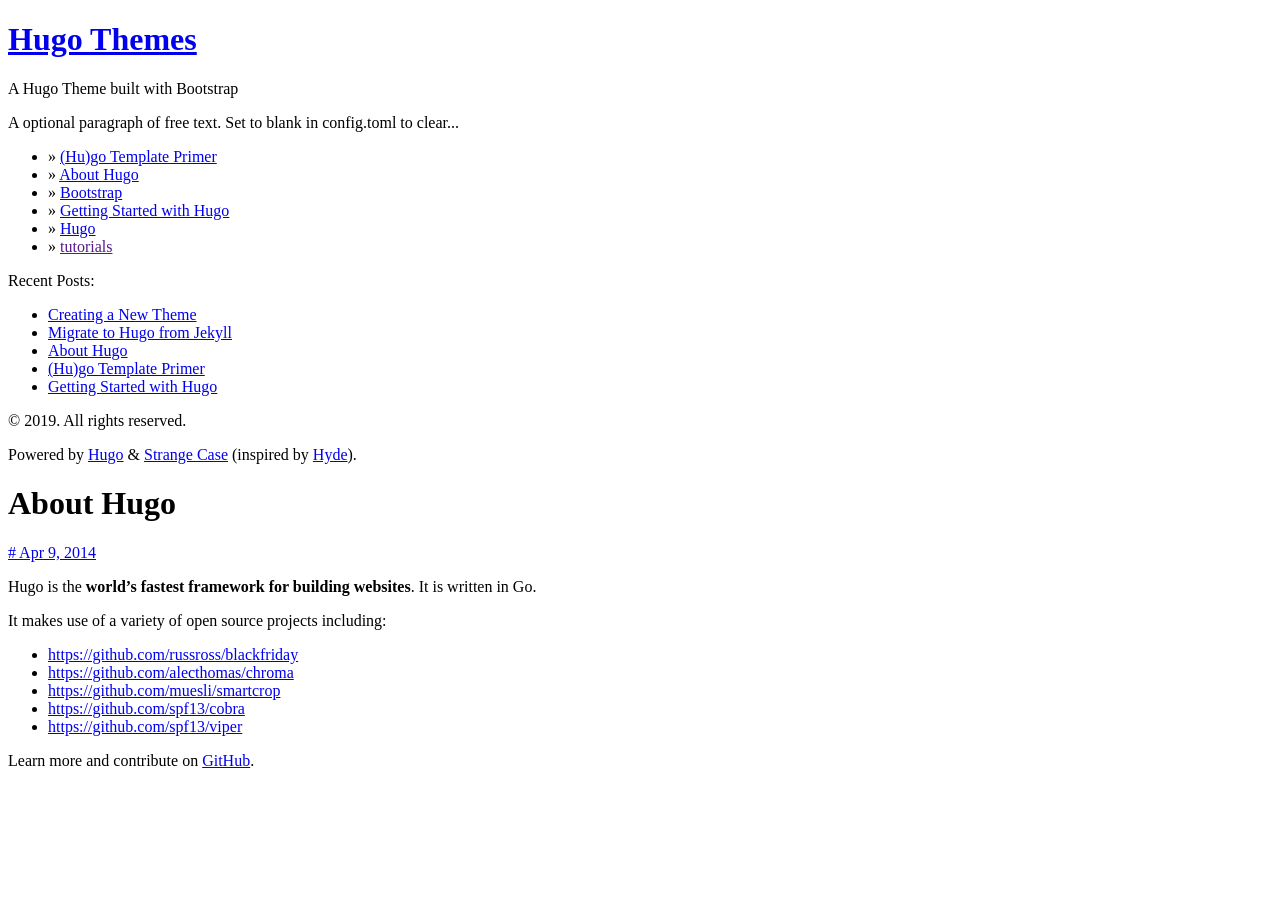
<file: themes/strange-case/exampleSite/public/about/index.html>
<!DOCTYPE html>
<html >
<head>
	<meta charset="utf-8">
	<meta http-equiv="X-UA-Compatible" content="IE=edge">
	<meta name="viewport" content="width=device-width, initial-scale=1">
	<meta name="generator" content="Hugo 0.53" />
	
	<title>About Hugo - A Hugo Theme built with Bootstrap</title>

	
	<link rel="stylesheet" href="https://fonts.googleapis.com/css?family=Roboto">
	<link href="https://gohugo.io//css/bootstrap.min.css" rel="stylesheet">
	<link href="https://gohugo.io//css/strange-case.css" rel="stylesheet">
	

	
	
	<!--[if lt IE 9]>
	<script src="https://oss.maxcdn.com/html5shiv/3.7.3/html5shiv.min.js"></script>
	<script src="https://oss.maxcdn.com/respond/1.4.2/respond.min.js"></script>
	<![endif]-->
</head>
<body class="scheme-darkbrown">

	<div class="container-fluid">
		<div class="row">
			<div class="col-sm-4 col-md-3 col-lg-3 sidebar">

			
	<div class="sidebar-content">

		<a href="https://gohugo.io/"><h1>Hugo Themes</h1></a>
		<p>A Hugo Theme built with Bootstrap</p>

		
		<div class="sidebar-freetext">
			<p>A optional paragraph of free text. Set to blank in config.toml to clear...</p>
		</div>
		

		<ul class="sidebar-menus">
			
				<li>&#187; <a href="https://gohugo.io/post/goisforlovers/">(Hu)go Template Primer</a> </li>
			
				<li>&#187; <a href="https://gohugo.io/about/">About Hugo</a> </li>
			
				<li>&#187; <a href="http://getbootstrap.com">Bootstrap</a> <span class='glyphicon glyphicon-ok'></span></li>
			
				<li>&#187; <a href="https://gohugo.io/post/hugoisforlovers/">Getting Started with Hugo</a> </li>
			
				<li>&#187; <a href="http://gohugo.io">Hugo</a> <span class='glyphicon glyphicon-fire'></span></li>
			
				<li>&#187; <a href="">tutorials</a> </li>
			
		</ul>

		<div class="sidebar-recent hidden-xs">
			<p>Recent Posts:</p>
			<ul>
				
				<li><a href="https://gohugo.io/post/creating-a-new-theme/">Creating a New Theme</a></li>
				
				<li><a href="https://gohugo.io/post/migrate-from-jekyll/">Migrate to Hugo from Jekyll</a></li>
				
				<li><a href="https://gohugo.io/about/">About Hugo</a></li>
				
				<li><a href="https://gohugo.io/post/goisforlovers/">(Hu)go Template Primer</a></li>
				
				<li><a href="https://gohugo.io/post/hugoisforlovers/">Getting Started with Hugo</a></li>
				
			</ul>
		</div>

		<p class="copyright">&copy; 2019. All rights reserved. </p>
		<p class="attr">Powered by <a href="http://gohugo.io">Hugo</a> &amp; <a href="https://github.com/ExchangeRate-API/strange-case">Strange Case</a> (inspired by <a href="https://github.com/poole/hyde">Hyde</a>).</p>

	</div>


			</div>
			<div class="col-sm-7 col-sm-offset-4 col-md-6 col-md-offset-3 col-lg-5 col-lg-offset-3 content">

				<div class="post">

					<div class="post-heading">
						<h1>About Hugo</h1>
						<span class="post-date"><a href="https://gohugo.io/about/"># Apr 9, 2014</a></span>
					</div>

					<p>Hugo is the <strong>world’s fastest framework for building websites</strong>. It is written in Go.</p>

<p>It makes use of a variety of open source projects including:</p>

<ul>
<li><a href="https://github.com/russross/blackfriday">https://github.com/russross/blackfriday</a></li>
<li><a href="https://github.com/alecthomas/chroma">https://github.com/alecthomas/chroma</a></li>
<li><a href="https://github.com/muesli/smartcrop">https://github.com/muesli/smartcrop</a></li>
<li><a href="https://github.com/spf13/cobra">https://github.com/spf13/cobra</a></li>
<li><a href="https://github.com/spf13/viper">https://github.com/spf13/viper</a></li>
</ul>

<p>Learn more and contribute on <a href="https://github.com/gohugoio">GitHub</a>.</p>


				</div>

			</div>
			<div class="col-sm-1 col-md-3 col-md-4">
			</div>
		</div>
	</div>







<script src="https://ajax.googleapis.com/ajax/libs/jquery/1.12.4/jquery.min.js"></script>

<script src="https://gohugo.io//js/bootstrap.min.js"></script>

</body>
</html>
</file>
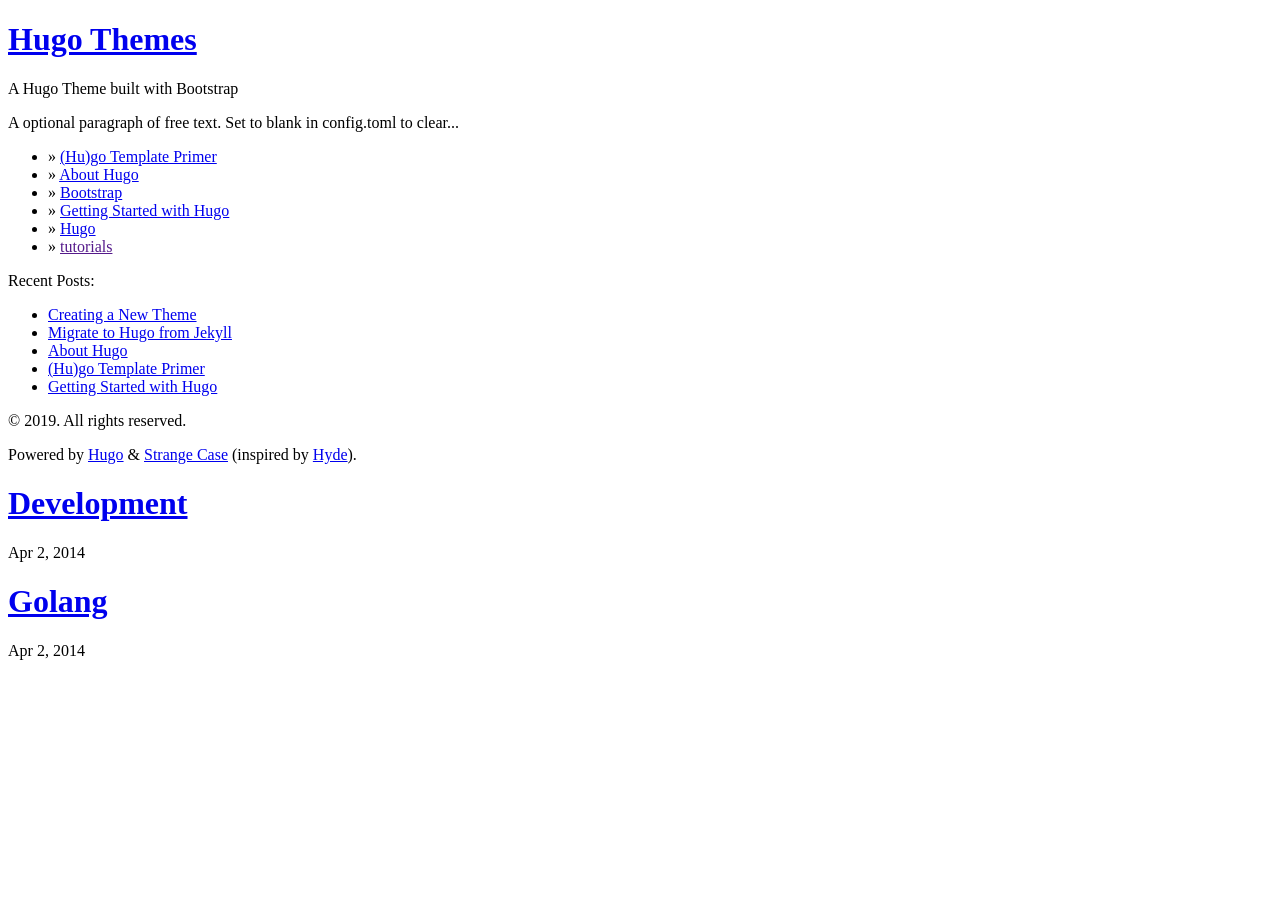
<file: themes/strange-case/exampleSite/public/categories/index.html>
<!DOCTYPE html>
<html >
<head>
	<meta charset="utf-8">
	<meta http-equiv="X-UA-Compatible" content="IE=edge">
	<meta name="viewport" content="width=device-width, initial-scale=1">
	<meta name="generator" content="Hugo 0.53" />
	
	<title>Categories - A Hugo Theme built with Bootstrap</title>

	
	<link rel="stylesheet" href="https://fonts.googleapis.com/css?family=Roboto">
	<link href="https://gohugo.io//css/bootstrap.min.css" rel="stylesheet">
	<link href="https://gohugo.io//css/strange-case.css" rel="stylesheet">
	

	
	
	<!--[if lt IE 9]>
	<script src="https://oss.maxcdn.com/html5shiv/3.7.3/html5shiv.min.js"></script>
	<script src="https://oss.maxcdn.com/respond/1.4.2/respond.min.js"></script>
	<![endif]-->
</head>
<body class="scheme-darkbrown">

	<div class="container-fluid">
		<div class="row">
			<div class="col-sm-4 col-md-3 col-lg-3 sidebar">

			
	<div class="sidebar-content">

		<a href="https://gohugo.io/"><h1>Hugo Themes</h1></a>
		<p>A Hugo Theme built with Bootstrap</p>

		
		<div class="sidebar-freetext">
			<p>A optional paragraph of free text. Set to blank in config.toml to clear...</p>
		</div>
		

		<ul class="sidebar-menus">
			
				<li>&#187; <a href="https://gohugo.io/post/goisforlovers/">(Hu)go Template Primer</a> </li>
			
				<li>&#187; <a href="https://gohugo.io/about/">About Hugo</a> </li>
			
				<li>&#187; <a href="http://getbootstrap.com">Bootstrap</a> <span class='glyphicon glyphicon-ok'></span></li>
			
				<li>&#187; <a href="https://gohugo.io/post/hugoisforlovers/">Getting Started with Hugo</a> </li>
			
				<li>&#187; <a href="http://gohugo.io">Hugo</a> <span class='glyphicon glyphicon-fire'></span></li>
			
				<li>&#187; <a href="">tutorials</a> </li>
			
		</ul>

		<div class="sidebar-recent hidden-xs">
			<p>Recent Posts:</p>
			<ul>
				
				<li><a href="https://gohugo.io/post/creating-a-new-theme/">Creating a New Theme</a></li>
				
				<li><a href="https://gohugo.io/post/migrate-from-jekyll/">Migrate to Hugo from Jekyll</a></li>
				
				<li><a href="https://gohugo.io/about/">About Hugo</a></li>
				
				<li><a href="https://gohugo.io/post/goisforlovers/">(Hu)go Template Primer</a></li>
				
				<li><a href="https://gohugo.io/post/hugoisforlovers/">Getting Started with Hugo</a></li>
				
			</ul>
		</div>

		<p class="copyright">&copy; 2019. All rights reserved. </p>
		<p class="attr">Powered by <a href="http://gohugo.io">Hugo</a> &amp; <a href="https://github.com/ExchangeRate-API/strange-case">Strange Case</a> (inspired by <a href="https://github.com/poole/hyde">Hyde</a>).</p>

	</div>


			</div>
			<div class="col-sm-7 col-sm-offset-4 col-md-6 col-md-offset-3 col-lg-5 col-lg-offset-3 content">

				
				<div class="post">

					<div class="post-heading">
						<h1><a href="https://gohugo.io/categories/development/">Development</a></h1>
						<span>Apr 2, 2014</span>
					</div>

					

				</div>
				
				<div class="post">

					<div class="post-heading">
						<h1><a href="https://gohugo.io/categories/golang/">Golang</a></h1>
						<span>Apr 2, 2014</span>
					</div>

					

				</div>
				

				<div class="text-center">
					

				</div>

			</div>
			<div class="col-sm-1 col-md-3 col-md-4">
			</div>
		</div>
	</div>







<script src="https://ajax.googleapis.com/ajax/libs/jquery/1.12.4/jquery.min.js"></script>

<script src="https://gohugo.io//js/bootstrap.min.js"></script>

</body>
</html>
</file>
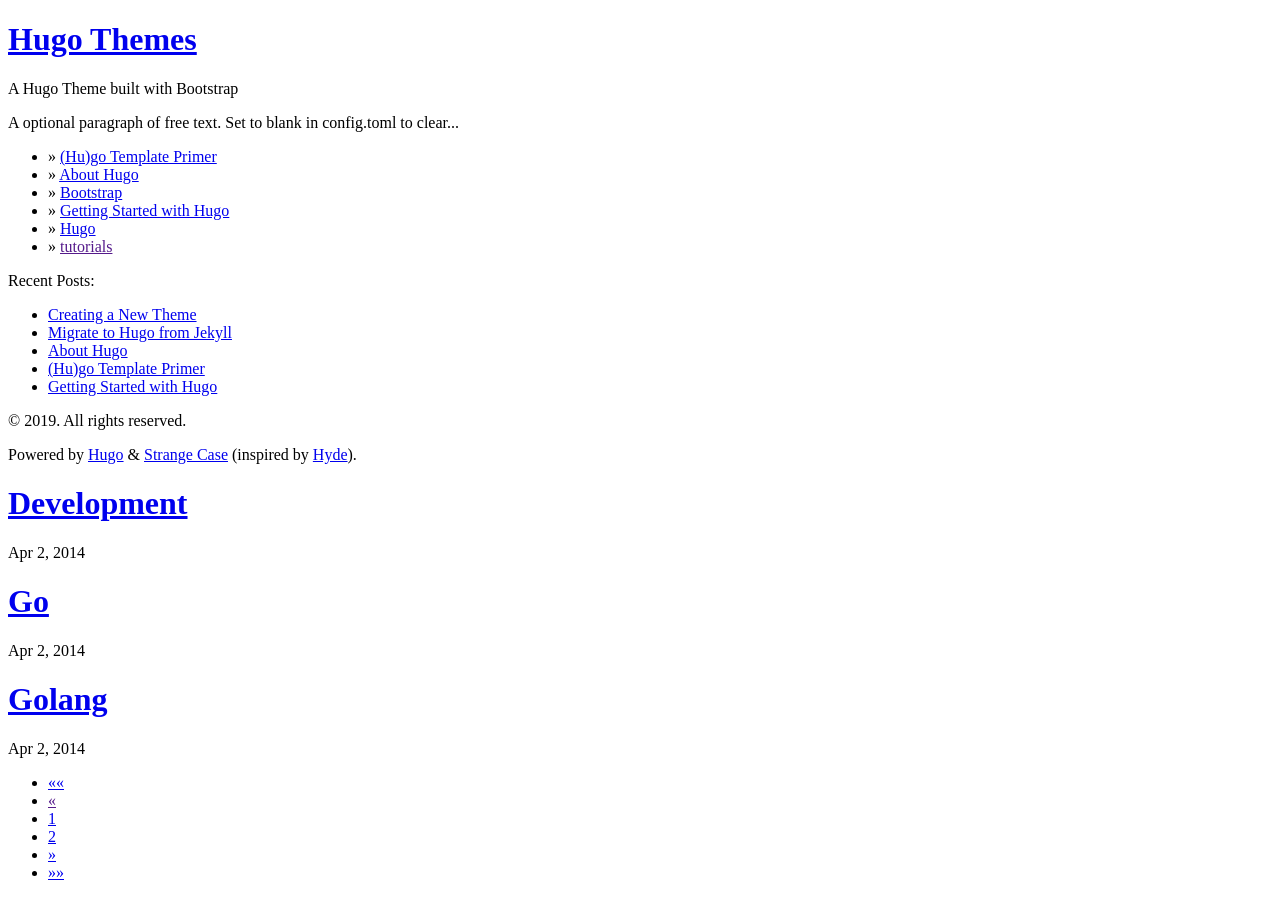
<file: themes/strange-case/exampleSite/public/tags/index.html>
<!DOCTYPE html>
<html >
<head>
	<meta charset="utf-8">
	<meta http-equiv="X-UA-Compatible" content="IE=edge">
	<meta name="viewport" content="width=device-width, initial-scale=1">
	<meta name="generator" content="Hugo 0.53" />
	
	<title>Tags - A Hugo Theme built with Bootstrap</title>

	
	<link rel="stylesheet" href="https://fonts.googleapis.com/css?family=Roboto">
	<link href="https://gohugo.io//css/bootstrap.min.css" rel="stylesheet">
	<link href="https://gohugo.io//css/strange-case.css" rel="stylesheet">
	

	
	
	<!--[if lt IE 9]>
	<script src="https://oss.maxcdn.com/html5shiv/3.7.3/html5shiv.min.js"></script>
	<script src="https://oss.maxcdn.com/respond/1.4.2/respond.min.js"></script>
	<![endif]-->
</head>
<body class="scheme-darkbrown">

	<div class="container-fluid">
		<div class="row">
			<div class="col-sm-4 col-md-3 col-lg-3 sidebar">

			
	<div class="sidebar-content">

		<a href="https://gohugo.io/"><h1>Hugo Themes</h1></a>
		<p>A Hugo Theme built with Bootstrap</p>

		
		<div class="sidebar-freetext">
			<p>A optional paragraph of free text. Set to blank in config.toml to clear...</p>
		</div>
		

		<ul class="sidebar-menus">
			
				<li>&#187; <a href="https://gohugo.io/post/goisforlovers/">(Hu)go Template Primer</a> </li>
			
				<li>&#187; <a href="https://gohugo.io/about/">About Hugo</a> </li>
			
				<li>&#187; <a href="http://getbootstrap.com">Bootstrap</a> <span class='glyphicon glyphicon-ok'></span></li>
			
				<li>&#187; <a href="https://gohugo.io/post/hugoisforlovers/">Getting Started with Hugo</a> </li>
			
				<li>&#187; <a href="http://gohugo.io">Hugo</a> <span class='glyphicon glyphicon-fire'></span></li>
			
				<li>&#187; <a href="">tutorials</a> </li>
			
		</ul>

		<div class="sidebar-recent hidden-xs">
			<p>Recent Posts:</p>
			<ul>
				
				<li><a href="https://gohugo.io/post/creating-a-new-theme/">Creating a New Theme</a></li>
				
				<li><a href="https://gohugo.io/post/migrate-from-jekyll/">Migrate to Hugo from Jekyll</a></li>
				
				<li><a href="https://gohugo.io/about/">About Hugo</a></li>
				
				<li><a href="https://gohugo.io/post/goisforlovers/">(Hu)go Template Primer</a></li>
				
				<li><a href="https://gohugo.io/post/hugoisforlovers/">Getting Started with Hugo</a></li>
				
			</ul>
		</div>

		<p class="copyright">&copy; 2019. All rights reserved. </p>
		<p class="attr">Powered by <a href="http://gohugo.io">Hugo</a> &amp; <a href="https://github.com/ExchangeRate-API/strange-case">Strange Case</a> (inspired by <a href="https://github.com/poole/hyde">Hyde</a>).</p>

	</div>


			</div>
			<div class="col-sm-7 col-sm-offset-4 col-md-6 col-md-offset-3 col-lg-5 col-lg-offset-3 content">

				
				<div class="post">

					<div class="post-heading">
						<h1><a href="https://gohugo.io/tags/development/">Development</a></h1>
						<span>Apr 2, 2014</span>
					</div>

					

				</div>
				
				<div class="post">

					<div class="post-heading">
						<h1><a href="https://gohugo.io/tags/go/">Go</a></h1>
						<span>Apr 2, 2014</span>
					</div>

					

				</div>
				
				<div class="post">

					<div class="post-heading">
						<h1><a href="https://gohugo.io/tags/golang/">Golang</a></h1>
						<span>Apr 2, 2014</span>
					</div>

					

				</div>
				

				<div class="text-center">
					

<ul class="pagination">
    
    <li class="page-item">
        <a href="https://gohugo.io/tags/" class="page-link" aria-label="First"><span aria-hidden="true">&laquo;&laquo;</span></a>
    </li>
    
    <li class="page-item disabled">
    <a href="" class="page-link" aria-label="Previous"><span aria-hidden="true">&laquo;</span></a>
    </li>
    
    
    
    
    
    
        
        
    
    
    <li class="page-item active"><a class="page-link" href="https://gohugo.io/tags/">1</a></li>
    
    
    
    
    
    
        
        
    
    
    <li class="page-item"><a class="page-link" href="https://gohugo.io/tags/page/2/">2</a></li>
    
    
    <li class="page-item">
    <a href="https://gohugo.io/tags/page/2/" class="page-link" aria-label="Next"><span aria-hidden="true">&raquo;</span></a>
    </li>
    
    <li class="page-item">
        <a href="https://gohugo.io/tags/page/2/" class="page-link" aria-label="Last"><span aria-hidden="true">&raquo;&raquo;</span></a>
    </li>
    
</ul>

				</div>

			</div>
			<div class="col-sm-1 col-md-3 col-md-4">
			</div>
		</div>
	</div>







<script src="https://ajax.googleapis.com/ajax/libs/jquery/1.12.4/jquery.min.js"></script>

<script src="https://gohugo.io//js/bootstrap.min.js"></script>

</body>
</html>
</file>
